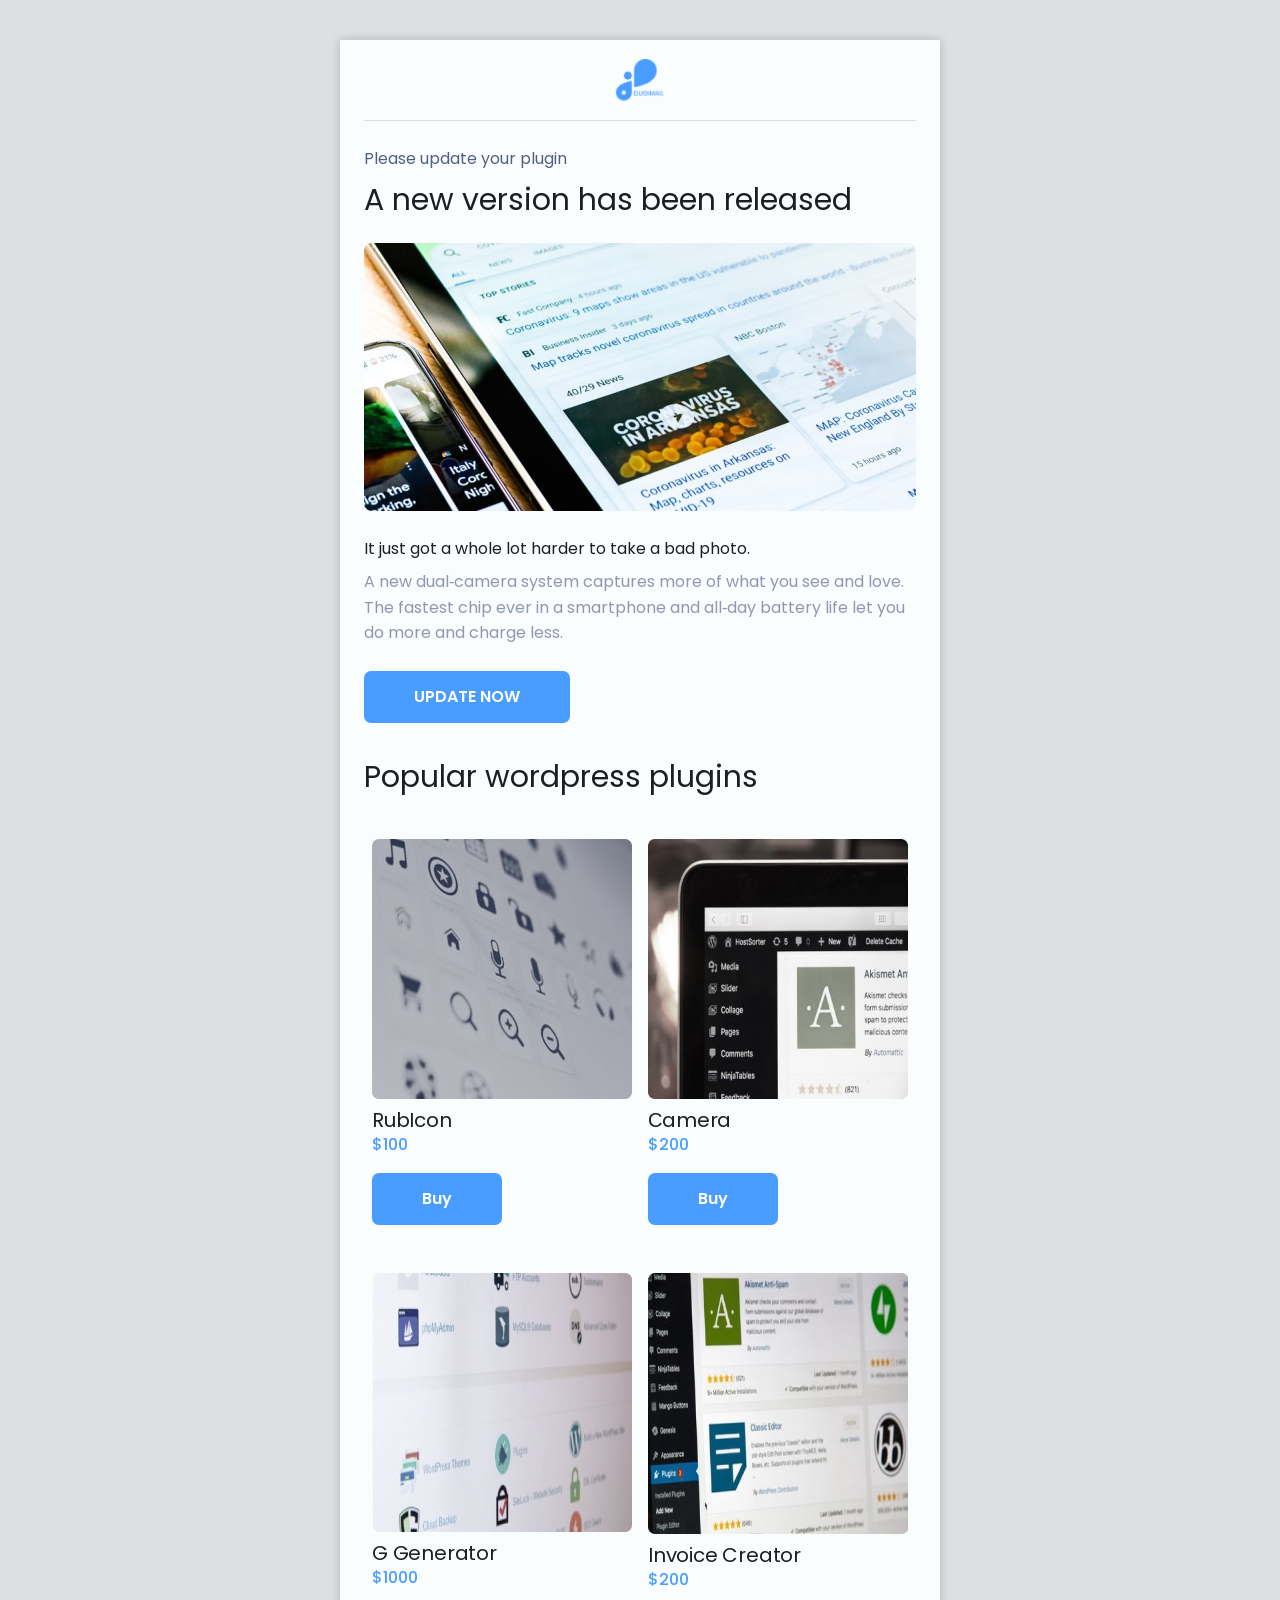
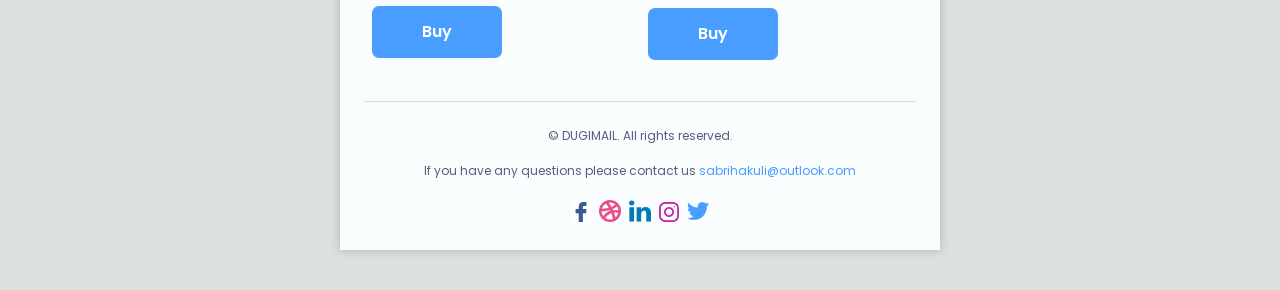
<file: letter/index.html>
<!DOCTYPE html PUBLIC "-//W3C//DTD XHTML 1.0 Transitional//EN" "http://www.w3.org/TR/xhtml1/DTD/xhtml1-transitional.dtd">
<html xmlns="http://www.w3.org/1999/xhtml" xmlns:v="urn:schemas-microsoft-com:vml" xmlns:o="urn:schemas-microsoft-com:office:office" lang="ru">

<head>
  <meta http-equiv="Content-Type" content="text/html; charset=utf-8" />
  <meta http-equiv="X-UA-Compatible" content="IE=edge" />
  <meta name="viewport" content="width=device-width, initial-scale=1.0" />
  <!-- <meta name="color-scheme" content="light dark" />
  <meta name="supported-color-schemes" content="light dark" /> -->
  <title>Dugimail</title>
  <style type="text/css">
    @import url('https://fonts.googleapis.com/css2?family=Poppins:wght@400;500;600&display=swap');

    table {
      /* обнулення бордерів, cellspacing та падінгів (mso для outlook)*/
      border-spacing: 0;
      mso-cellspacing: 0;
      mso-padding-alt: 0;
    }

    td {
      /* обнулено падінги */
      padding: 0;
    }

    #outlook a {
      /* обнулено падінги для посилань */
      padding: 0;
    }

    a {
      /* обнулено стилі для посилань */
      text-decoration: none;
      color: #e8fbfa;
      font-size: 16px;
    }

    @media screen and (max-width: 599.98px) {
      .center {
        text-align: center;
        width: 100%;
      }
    }

    @media screen and (max-width: 399.98px) {
      .mobile-padding {
        padding-right: 10px !important;
        padding-left: 10px !important;
        text-align: center;
      }

      .mobile-col-padding {
        padding-right: 0 !important;
        padding-left: 0 !important;
      }

      .two-columns .column {
        width: 100% !important;
        max-width: 100% !important;
      }

      .two-columns .column img {
        width: 100% !important;
        max-width: 100% !important;
      }

      .three-columns .column {
        width: 100% !important;
        max-width: 100% !important;
      }

      .three-columns .column img {
        width: 100% !important;
        max-width: 100% !important;
      }


    }

    /* Custom Dark Mode Colors */
    /* :root {
      color-scheme: light dark;
      supported-color-schemes: light dark;
    }

    @media (prefers-color-scheme: dark) {

      table,
      td {
        background-color: #06080B !important;
      }

      h1,
      h2,
      h3,
      p {
        color: #ffffff !important;
      }
    } */
  </style>

  <!-- умовний коментар що працює в outlook -->
  <!--[if (gte mso 9)|(IE)]>
    <style type="text/css">
      table {border-collapse: collapse !important;}
    </style>
  <![endif]-->

  <!-- запис котрий допомагає коректно відображати лист якщо масштаб у користувача більше 100% -->
  <!--[if (gte mso 9)|(IE)]>
  <xml>
    <o:OfficeDocumentSettings>
      <o:AllowPNG/>
      <o:PixelsPerInch>96</o:PixelsPerInch>
  </o:OfficeDocumentSettings>
  </xml>
  <![endif]-->
</head>

<!-- обнулення стилів для body Margin пишеться з великої літери бо в деяких клієнтах він не обнулится -->

<body style="Margin:0;padding:0;min-width:100%;background-color:#dde0e1; font-family: Poppins; font-size: 16px;">

  <!-- умовний коментар що працює в outlook та дублює фоновий колір та шрифт для outlook -->
  <!--[if (gte mso 9)|(IE)]>
      <style type="text/css">
        body {background-color: #dde0e1!important;}
        body, table, td, p, a {font-family: sans-serif, Arial, Helvetica!important;}
      </style>
  <![endif]-->

  <!-- базові стилі для центрування і відступи max-width: 600px; це основна ширина листу -->
  <center style="width: 100%;table-layout:fixed;background-color: #dde0e1;padding-top: 40px;padding-bottom: 40px;">
    <div style="max-width: 600px;background-color: #fafdfe;box-shadow: 0 0 10px rgba(0, 0, 0, .2);">

      <!-- Preheader (remove comment) короткий опис листу в списку листів (вказані стилі приховують його) -->
      <div style="font-size: 0px;color: #fafdfe;line-height: 1px;mso-line-height-rule:exactly;display: none;max-width: 0px;max-height: 0px;opacity: 0;overflow: hidden;mso-hide:all;">
        Стартовий опис листа котрий відображається в списку листів
      </div>

      <!-- умовний коментар ддля outlook -->
      <!-- End Preheader (remove comment) -->

      <!--[if (gte mso 9)|(IE)]>
        <table width="600" align="center" border="0" cellspacing="0" cellpadding="0" role="presentation"
          style="color:#1C1E23;">
        <tr>
        <td>
      <![endif]-->

      <!-- обнуляючі стилі -->
      <table align="center" border="0" cellspacing="0" cellpadding="0" role="presentation" style="color:#1C1E23;font-family: 'Poppins',sans-serif, Arial, Helvetica;background-color: #fafdfe;Margin:0;padding:0 24px;width: 100%;max-width: 600px;" class="mobile-padding">

        <!-- logo -->
        <tr>
          <td>
            <table align="center" border="0" cellspacing="0" cellpadding="0" role="presentation">
              <tr>
                <td style="padding: 19px 10px 19px 10px;">
                  <a href="https://pavlo-k-portfolio.netlify.app/" target="_blank" title="logo" rel="noopener noreferrer">
                    <img src="img/logo.png" alt="logo image" border="0" width="50">
                  </a>
                </td>
              </tr>
            </table>
          </td>
        </tr>
        <!-- end logo -->

        <!-- line -->
        <tr>
          <td>
            <div style="width: 100%; max-width: 552px; height: 1px; background-color: #dddddd;"></div>
          </td>
        </tr>
        <!-- end line -->

        <!-- hero -->
        <tr>
          <td style="padding:25px 0 16px 0;">
            <table border="0" cellspacing="0" cellpadding="0" role="presentation">
              <tr>
                <td style="width: 100%; padding: 0 0 10px 0;">
                  <p style="margin: 0; color: #525F7F; line-height: 1.6; ">
                    Please update your plugin
                  </p>
                </td>
              </tr>
              <tr>
                <td style="padding: 0 0 25px 0;">
                  <h1 style="margin: 0; font-family: Poppins; font-size: 30px; font-weight: 400; line-height: 1.2; color:#1C1E23;">
                    A new version has been released
                  </h1>
                </td>
              </tr>
              <tr>
                <td style="padding: 0 0 25px 0; max-width: 552px;">
                  <img src="img/hero-image.jpg" alt="image" border="0" width="100%" ;>
                </td>
              </tr>
              <tr>
                <td style="padding: 0 0 8px 0;">
                  <h2 style="margin: 0; font-family: Poppins; font-size: 16px; font-weight: 400; line-height: 1.6; color:#1C1E23;">
                    It just got a whole lot harder to take a bad photo.
                  </h2>
                </td>
              </tr>
              <tr>
                <td style="padding: 0 0 25px 0;">
                  <p style="margin: 0; font-family: Poppins; font-size: 16px; font-weight: 400; line-height: 1.6; color:#8F98B1;">
                    A new dual‑camera system captures more of what you see and love. The fastest chip ever in a smartphone and all‑day battery life let you do more and charge less.
                  </p>
                </td>
              </tr>
              <tr>
                <td>
                  <!-- start button щоб зробити кнопку посилання її треба робити всередині рядку, в окремому тезі table -->
                  <table border="0" cellspacing="0" cellpadding="0" role="presentation" class="center">
                    <tr>
                      <td style="padding: 16px 50px; background-color: #489DFF; border-radius: 7px; font-weight: 600; line-height: 1.25;">
                        <a href="https://pavlo-k-portfolio.netlify.app/" target="_blank" rel="noopener noreferrer" style="color: #FFF; background-color: #489DFF; text-decoration: none; display: inline-block;">UPDATE NOW</a>
                      </td>
                    </tr>
                  </table>
                  <!-- end button -->
                </td>
              </tr>
            </table>
          </td>
        </tr>
        <!-- end hero -->

        <!-- content section -->
        <tr>
          <td>
            <table border="0" cellspacing="0" cellpadding="0" role="presentation">
              <tr>
                <td style="padding: 20px 0 12px 0;">
                  <h2 style="margin: 0; font-family: Poppins; font-size: 30px; font-weight: 400; line-height: 1.2; color:#1C1E23;">
                    Popular wordpress plugins
                  </h2>
                </td>
              </tr>
            </table>
          </td>
        </tr>

        <!-- grid section -->
        <tr>
          <td align="center" style="font-size: 0; " class="two-columns mobile-padding">
            <!-- відкриваєм фантомну табличку -->
            <!-- [if (gte mso 9)|(IE)]>
              <table align="center" border="0" cellspacing="0" cellpadding="0" role="presentation">
              <tr>
              <td>
            <![endif] -->
            <table border="0" cellspacing="0" cellpadding="0" role="presentation" style="vertical-align: top; width: 100%; max-width: 276px; display: inline-block;" class=" center">
              <tr>
                <td style="padding: 32px 8px 16px 8px;" class="mobile-col-padding">
                  <table border="0" cellspacing="0" cellpadding="0" role="presentation" style="text-align: left;">
                    <tr>
                      <td>
                        <a href="">
                          <img src="img/item-image-1.jpg" alt="image" border="0" width="100%" ;>
                        </a>
                      </td>
                    </tr>
                    <tr>
                      <td style="padding: 8px 0 0 0;" class="center">
                        <h3 style="margin: 0; font-size: 20px; font-weight: 400; line-height: 1.3; letter-spacing: -0.2px;">
                          RubIcon
                        </h3>
                      </td>
                    </tr>
                    <tr>
                      <td style="padding: 0 0 16px 0;" class="center">
                        <p style=" margin: 0; color: #489DFF; font-size: 16px; font-weight: 500; line-height: 1.5;">
                          $100
                        </p>
                      </td>
                    </tr>
                    <tr>
                      <td>
                        <!-- start button щоб зробити кнопку посилання її треба робити всередині рядку, в окремому тезі table -->
                        <table border="0" cellspacing="0" cellpadding="0" role="presentation" class="center">
                          <tr>
                            <td style="padding: 16px 50px; background-color: #489DFF; border-radius: 7px; font-weight: 600; line-height: 1.25;">
                              <a href="https://pavlo-k-portfolio.netlify.app/" target="_blank" rel="noopener noreferrer" style="color: #FFF; background-color: #489DFF; text-decoration: none; display: inline-block;">Buy</a>
                            </td>
                          </tr>
                        </table>
                        <!-- end button -->
                      </td>
                    </tr>
                  </table>
                </td>
              </tr>
            </table>

            <!-- закриваємо попередню фантомну </td> та відчиняємо нову колонку <td> -->
            <!-- [if (gte mso 9)|(IE)]>
              </td>
              <td>
            <![endif] -->

            <table border="0" cellspacing="0" cellpadding="0" role="presentation" style="vertical-align: top; width: 100%; max-width: 276px; display: inline-block;" class=" center">
              <tr>
                <td style="padding: 32px 8px 16px 8px;" class="mobile-col-padding">
                  <table border="0" cellspacing="0" cellpadding="0" role="presentation" style="text-align: left;">
                    <tr>
                      <td style="max-width: 260px;">
                        <a href="">
                          <img src="img/item-image-2.jpg" alt="image" border="0" width="100%" height="260px">
                        </a>
                      </td>
                    </tr>
                    <tr>
                      <td style="padding: 8px 0 0 0;" class="center">
                        <h3 style="margin: 0; font-size: 20px; font-weight: 400; line-height: 1.3; letter-spacing: -0.2px;">
                          Сamera
                        </h3>
                      </td>
                    </tr>
                    <tr>
                      <td style="padding: 0 0 16px 0;" class="center">
                        <p style=" margin: 0; color: #489DFF; font-size: 16px; font-weight: 500; line-height: 1.5;">
                          $200
                        </p>
                      </td>
                    </tr>
                    <tr>
                      <td>
                        <!-- start button щоб зробити кнопку посилання її треба робити всередині рядку, в окремому тезі table -->
                        <table border="0" cellspacing="0" cellpadding="0" role="presentation" class="center">
                          <tr>
                            <td style="padding: 16px 50px; background-color: #489DFF; border-radius: 7px; font-weight: 600; line-height: 1.25;">
                              <a href="https://pavlo-k-portfolio.netlify.app/" target="_blank" rel="noopener noreferrer" style="color: #FFF; background-color: #489DFF; text-decoration: none; display: inline-block;">Buy</a>
                            </td>
                          </tr>
                        </table>
                        <!-- end button -->
                      </td>
                    </tr>
                  </table>
                </td>
              </tr>
            </table>

            <!-- закриваємо </td> та </tr> і закриваємо </table> -->
            <!-- [if (gte mso 9)|(IE)]>
            </td>
            </tr>
            </table>
            <![endif] -->

          </td>
        </tr>

        <tr>
          <td align="center" style="font-size: 0; padding: 0 0 25px 0;" class="two-columns mobile-padding">
            <!-- відкриваєм фантомну табличку -->
            <!-- [if (gte mso 9)|(IE)]>
              <table align="center" border="0" cellspacing="0" cellpadding="0" role="presentation">
              <tr>
              <td>
            <![endif] -->
            <table border="0" cellspacing="0" cellpadding="0" role="presentation" style="vertical-align: top; width: 100%; max-width: 276px; display: inline-block;" class=" center">
              <tr>
                <td style="padding: 32px 8px 16px 8px;" class="mobile-col-padding">
                  <table border="0" cellspacing="0" cellpadding="0" role="presentation" style="text-align: left;">
                    <tr>
                      <td>
                        <a href="">
                          <img src="img/item-image-3.jpg" alt="image" border="0" width="100%" ;>
                        </a>
                      </td>
                    </tr>
                    <tr>
                      <td style="padding: 8px 0 0 0;" class="center">
                        <h3 style="margin: 0; font-size: 20px; font-weight: 400; line-height: 1.3; letter-spacing: -0.2px;">
                          G Generator
                        </h3>
                      </td>
                    </tr>
                    <tr>
                      <td style="padding: 0 0 16px 0;" class="center">
                        <p style=" margin: 0; color: #489DFF; font-size: 16px; font-weight: 500; line-height: 1.5;">
                          $1000
                        </p>
                      </td>
                    </tr>
                    <tr>
                      <td>
                        <!-- start button щоб зробити кнопку посилання її треба робити всередині рядку, в окремому тезі table -->
                        <table border="0" cellspacing="0" cellpadding="0" role="presentation" class="center">
                          <tr>
                            <td style="padding: 16px 50px; background-color: #489DFF; border-radius: 7px; font-weight: 600; line-height: 1.25;">
                              <a href="https://pavlo-k-portfolio.netlify.app/" target="_blank" rel="noopener noreferrer" style="color: #FFF; background-color: #489DFF; text-decoration: none; display: inline-block;">Buy</a>
                            </td>
                          </tr>
                        </table>
                        <!-- end button -->
                      </td>
                    </tr>
                  </table>
                </td>
              </tr>
            </table>

            <!-- закриваємо попередню фантомну </td> та відчиняємо нову колонку <td> -->
            <!-- [if (gte mso 9)|(IE)]>
              </td>
              <td>
            <![endif] -->

            <table border="0" cellspacing="0" cellpadding="0" role="presentation" style="vertical-align: top; width: 100%; max-width: 276px; display: inline-block;" class=" center">
              <tr>
                <td style="padding: 32px 8px 16px 8px;" class="mobile-col-padding">
                  <table border="0" cellspacing="0" cellpadding="0" role="presentation" style="text-align: left;">
                    <tr>
                      <td style="max-width: 260px;">
                        <a href="">
                          <img src="img/item-image-4.jpg" alt="image" border="0" width="100%" ;>
                        </a>
                      </td>
                    </tr>
                    <tr>
                      <td style="padding: 8px 0 0 0;" class="center">
                        <h3 style="margin: 0; font-size: 20px; font-weight: 400; line-height: 1.3; letter-spacing: -0.2px;">
                          Invoice Creator
                        </h3>
                      </td>
                    </tr>
                    <tr>
                      <td style="padding: 0 0 16px 0;" class="center">
                        <p style=" margin: 0; color: #489DFF; font-size: 16px; font-weight: 500; line-height: 1.5;">
                          $200
                        </p>
                      </td>
                    </tr>
                    <tr>
                      <td>
                        <!-- start button щоб зробити кнопку посилання її треба робити всередині рядку, в окремому тезі table -->
                        <table border="0" cellspacing="0" cellpadding="0" role="presentation" class="center">
                          <tr>
                            <td style="padding: 16px 50px; background-color: #489DFF; border-radius: 7px; font-weight: 600; line-height: 1.25;">
                              <a href="https://pavlo-k-portfolio.netlify.app/" target="_blank" rel="noopener noreferrer" style="color: #FFF; background-color: #489DFF; text-decoration: none; display: inline-block;">Buy</a>
                            </td>
                          </tr>
                        </table>
                        <!-- end button -->
                      </td>
                    </tr>
                  </table>
                </td>
              </tr>
            </table>

            <!-- закриваємо </td> та </tr> і закриваємо </table> -->
            <!-- [if (gte mso 9)|(IE)]>
              </td>
              </tr>
              </table>
            <![endif] -->

          </td>
        </tr>
        <!-- end grid section -->
        <!-- end content section -->

        <!-- line -->
        <tr>
          <td>
            <div style="width: 100%; max-width: 552px; height: 1px; background-color: #dddddd;"></div>
          </td>
        </tr>
        <!-- end line -->

        <!-- footer -->
        <tr>
          <td style="padding: 24px 0 24px 0;">
            <table align="center" border="0" cellspacing="0" cellpadding="0" role="presentation">
              <tr>
                <td style="padding: 0 0 15px 0;">
                  <p style="margin: 0; color: #525F7F; text-align: center; font-family: Poppins; font-size: 12px; font-weight: 400; line-height: 1.7;">
                    © DUGIMAIL. All rights reserved.
                  </p>
                </td>
              </tr>
              <tr>
                <td style="padding: 0 0 15px 0;">
                  <p style=" margin: 0; color: #525F7F; text-align: center; font-family: Poppins; font-size: 12px; font-weight: 400; line-height: 1.7;">
                    If you have any questions please contact us <a href="mailto:sabrihakuli@outlook.com" target="_blank" rel="noopener noreferrer" style="color: #489DFF; font-size: 12px; line-height: 1.7; text-decoration: none;">sabrihakuli@outlook.com</a>
                  </p>
                </td>
              </tr>
              <tr align="center" style="font-size: 0;">

                <td style="display: inline-block; padding: 4px; vertical-align: bottom;">
                  <a href="#">
                    <img src="img/icon-fb.jpg" alt="image" width="20">
                  </a>
                </td>

                <td style="display: inline-block; padding: 4px; vertical-align: bottom;">
                  <a href="#">
                    <img src="img/icon-dribble.png" alt="image" width="22">
                  </a>
                </td>

                <td style="display: inline-block; padding: 4px; vertical-align: bottom;">
                  <a href="#">
                    <img src="img/icon-linkd.png" alt="image" width="22">
                  </a>
                </td>

                <td style="display: inline-block; padding: 4px; vertical-align: bottom;">
                  <a href="#">
                    <img src="img/icon-inst.png" alt="image" width="20">
                  </a>
                </td>

                <td style="display: inline-block; padding: 4px; vertical-align: bottom;">
                  <a href="#">
                    <img src="img/icon-tw.png" alt="image" width="22">
                  </a>
                </td>

              </tr>
            </table>
          </td>
        </tr>
        <!-- end footer -->



      </table>

      <!--[if (gte mso 9)|(IE)]>
      </td>
      </tr>
      </table>
      <![endif]-->

    </div>
  </center>

</body>

</html>
</file>
